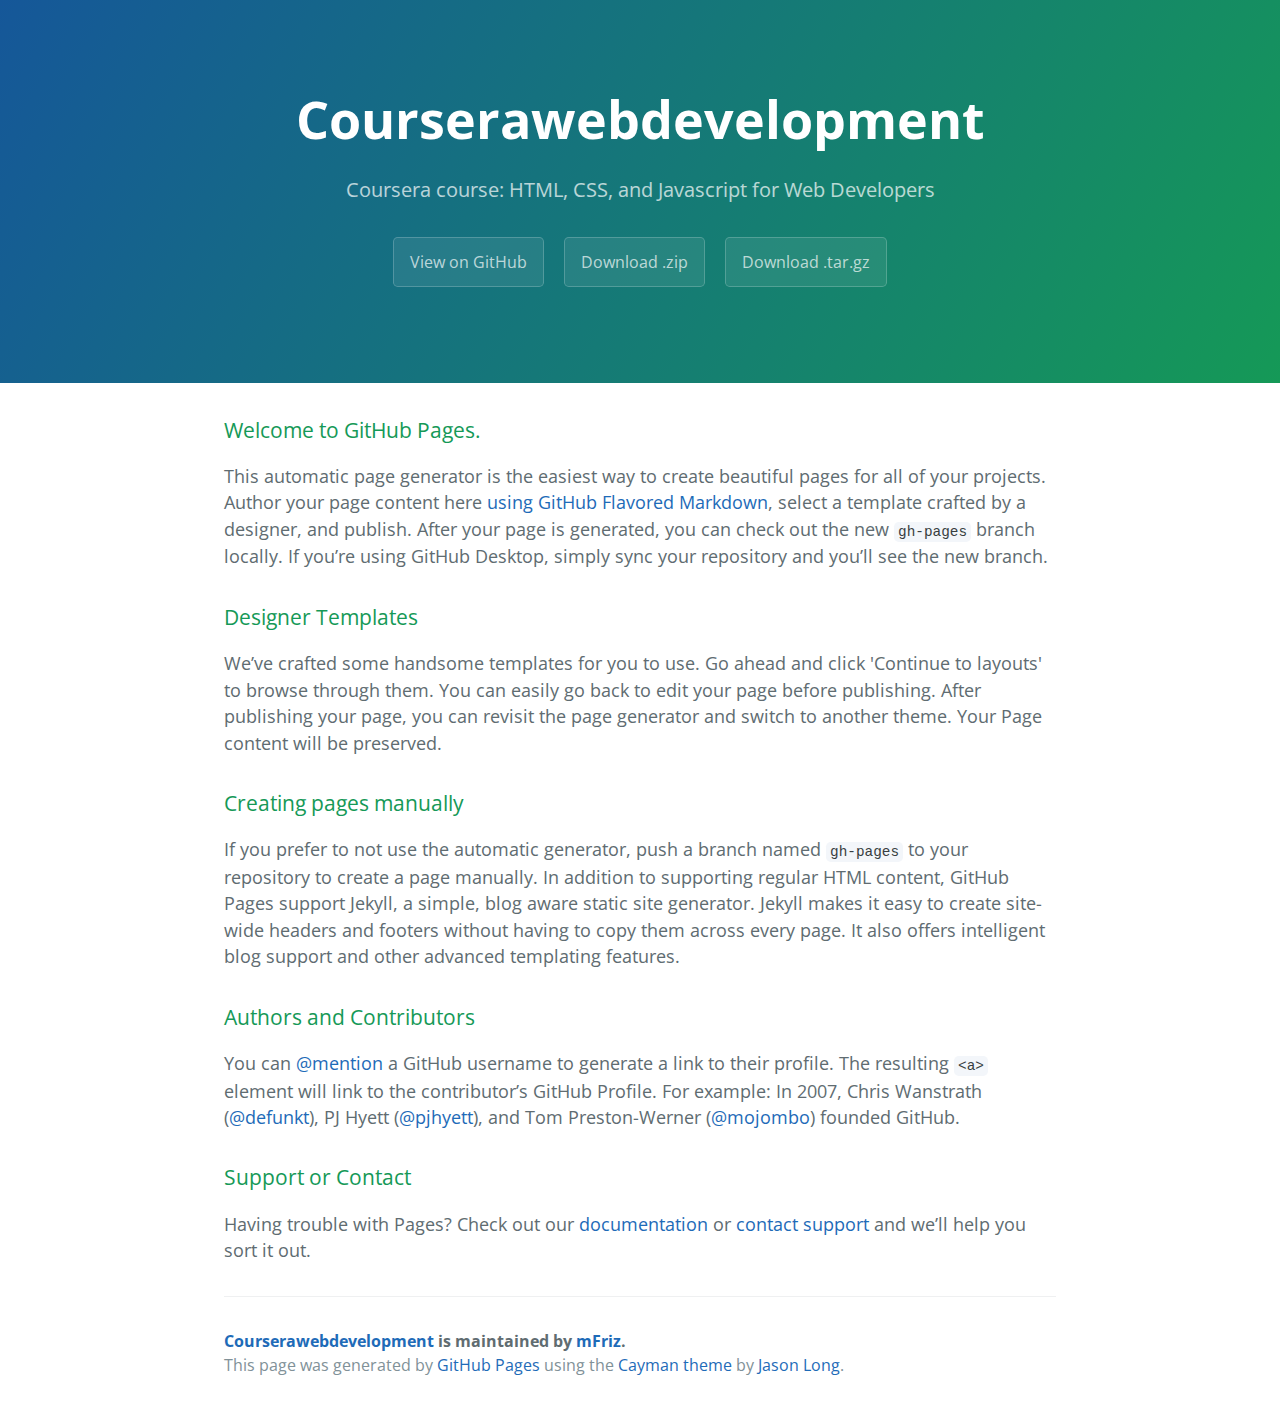
<file: index.html>
<!DOCTYPE html>
<html lang="en-us">
  <head>
    <meta charset="UTF-8">
    <title>Courserawebdevelopment by mFriz</title>
    <meta name="viewport" content="width=device-width, initial-scale=1">
    <link rel="stylesheet" type="text/css" href="stylesheets/normalize.css" media="screen">
    <link href='https://fonts.googleapis.com/css?family=Open+Sans:400,700' rel='stylesheet' type='text/css'>
    <link rel="stylesheet" type="text/css" href="stylesheets/stylesheet.css" media="screen">
    <link rel="stylesheet" type="text/css" href="stylesheets/github-light.css" media="screen">
  </head>
  <body>
    <section class="page-header">
      <h1 class="project-name">Courserawebdevelopment</h1>
      <h2 class="project-tagline">Coursera course: HTML, CSS, and Javascript for Web Developers</h2>
      <a href="https://github.com/mFriz/CourseraWebDevelopment" class="btn">View on GitHub</a>
      <a href="https://github.com/mFriz/CourseraWebDevelopment/zipball/master" class="btn">Download .zip</a>
      <a href="https://github.com/mFriz/CourseraWebDevelopment/tarball/master" class="btn">Download .tar.gz</a>
    </section>

    <section class="main-content">
      <h3>
<a id="welcome-to-github-pages" class="anchor" href="#welcome-to-github-pages" aria-hidden="true"><span aria-hidden="true" class="octicon octicon-link"></span></a>Welcome to GitHub Pages.</h3>

<p>This automatic page generator is the easiest way to create beautiful pages for all of your projects. Author your page content here <a href="https://guides.github.com/features/mastering-markdown/">using GitHub Flavored Markdown</a>, select a template crafted by a designer, and publish. After your page is generated, you can check out the new <code>gh-pages</code> branch locally. If you’re using GitHub Desktop, simply sync your repository and you’ll see the new branch.</p>

<h3>
<a id="designer-templates" class="anchor" href="#designer-templates" aria-hidden="true"><span aria-hidden="true" class="octicon octicon-link"></span></a>Designer Templates</h3>

<p>We’ve crafted some handsome templates for you to use. Go ahead and click 'Continue to layouts' to browse through them. You can easily go back to edit your page before publishing. After publishing your page, you can revisit the page generator and switch to another theme. Your Page content will be preserved.</p>

<h3>
<a id="creating-pages-manually" class="anchor" href="#creating-pages-manually" aria-hidden="true"><span aria-hidden="true" class="octicon octicon-link"></span></a>Creating pages manually</h3>

<p>If you prefer to not use the automatic generator, push a branch named <code>gh-pages</code> to your repository to create a page manually. In addition to supporting regular HTML content, GitHub Pages support Jekyll, a simple, blog aware static site generator. Jekyll makes it easy to create site-wide headers and footers without having to copy them across every page. It also offers intelligent blog support and other advanced templating features.</p>

<h3>
<a id="authors-and-contributors" class="anchor" href="#authors-and-contributors" aria-hidden="true"><span aria-hidden="true" class="octicon octicon-link"></span></a>Authors and Contributors</h3>

<p>You can <a href="https://help.github.com/articles/basic-writing-and-formatting-syntax/#mentioning-users-and-teams" class="user-mention">@mention</a> a GitHub username to generate a link to their profile. The resulting <code>&lt;a&gt;</code> element will link to the contributor’s GitHub Profile. For example: In 2007, Chris Wanstrath (<a href="https://github.com/defunkt" class="user-mention">@defunkt</a>), PJ Hyett (<a href="https://github.com/pjhyett" class="user-mention">@pjhyett</a>), and Tom Preston-Werner (<a href="https://github.com/mojombo" class="user-mention">@mojombo</a>) founded GitHub.</p>

<h3>
<a id="support-or-contact" class="anchor" href="#support-or-contact" aria-hidden="true"><span aria-hidden="true" class="octicon octicon-link"></span></a>Support or Contact</h3>

<p>Having trouble with Pages? Check out our <a href="https://help.github.com/pages">documentation</a> or <a href="https://github.com/contact">contact support</a> and we’ll help you sort it out.</p>

      <footer class="site-footer">
        <span class="site-footer-owner"><a href="https://github.com/mFriz/CourseraWebDevelopment">Courserawebdevelopment</a> is maintained by <a href="https://github.com/mFriz">mFriz</a>.</span>

        <span class="site-footer-credits">This page was generated by <a href="https://pages.github.com">GitHub Pages</a> using the <a href="https://github.com/jasonlong/cayman-theme">Cayman theme</a> by <a href="https://twitter.com/jasonlong">Jason Long</a>.</span>
      </footer>

    </section>

  
  </body>
</html>
</file>
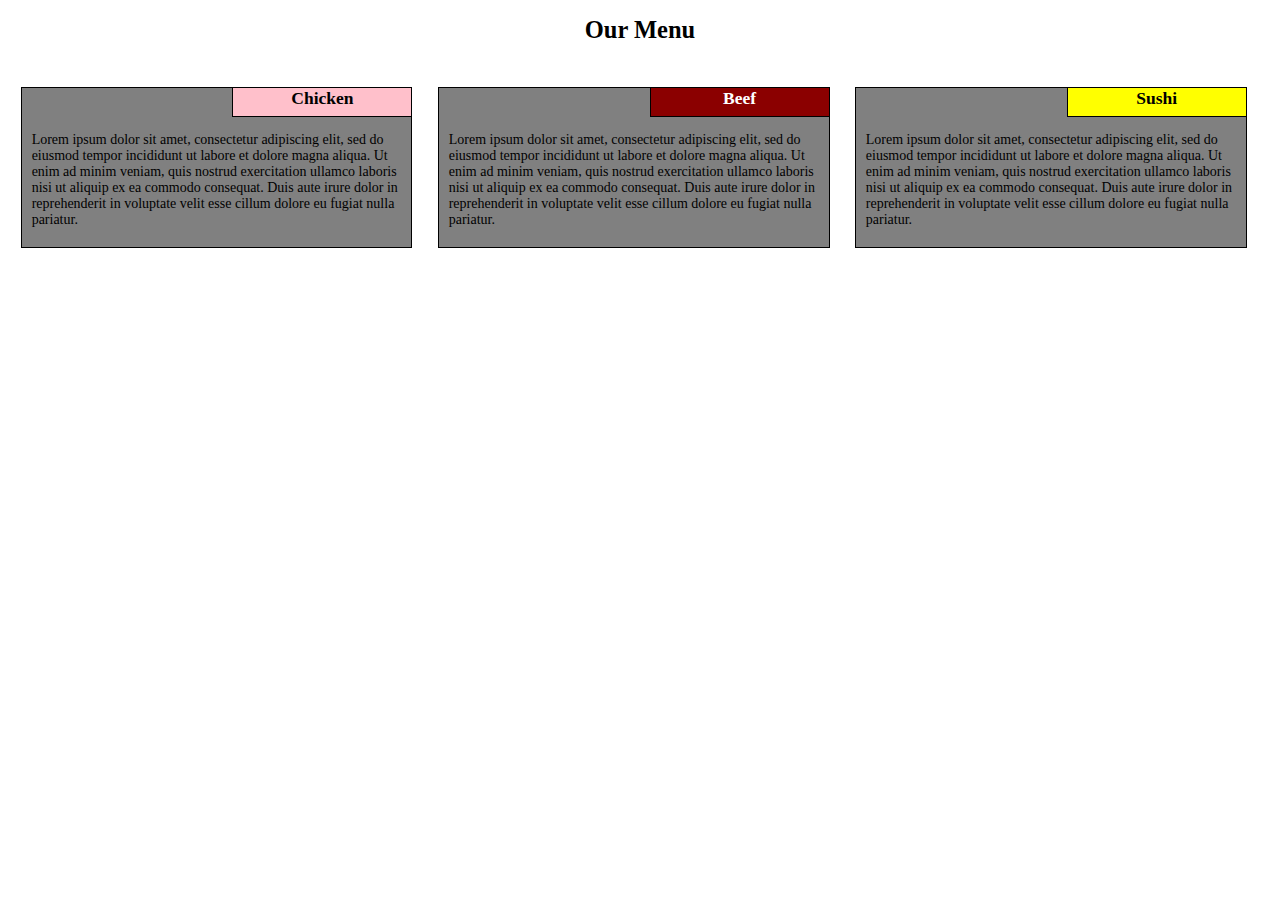
<file: module2-solution/index.html>
<!DOCTYPE html>
<html lang="en-us">
  <head>
    <meta charset="UTF-8">
    <title>Courserawebdevelopment by mFriz</title>
    <meta name="viewport" content="width=device-width, initial-scale=1">
    <link rel="stylesheet" type="text/css" href="stylesheets/module2.css" media="screen">
  </head>
  <body>
    <h1>
    	Our Menu
    </h1>  
	<section id="section1">
		<h2 id="heading1">Chicken</h2>
		<p>
			Lorem ipsum dolor sit amet, consectetur adipiscing elit, sed do eiusmod tempor incididunt ut labore et dolore magna aliqua. Ut enim ad minim veniam, quis nostrud exercitation ullamco laboris nisi ut aliquip ex ea commodo consequat. Duis aute irure dolor in reprehenderit in voluptate velit esse cillum dolore eu fugiat nulla pariatur. 
		</p>
	</section>
	<section id="section2">
		<h2 id="heading2">Beef</h2>
		<p>
			Lorem ipsum dolor sit amet, consectetur adipiscing elit, sed do eiusmod tempor incididunt ut labore et dolore magna aliqua. Ut enim ad minim veniam, quis nostrud exercitation ullamco laboris nisi ut aliquip ex ea commodo consequat. Duis aute irure dolor in reprehenderit in voluptate velit esse cillum dolore eu fugiat nulla pariatur. 
		</p>
	</section id="section3">
	<section>
		<h2 id="heading3">Sushi</h2>
		<p>
			Lorem ipsum dolor sit amet, consectetur adipiscing elit, sed do eiusmod tempor incididunt ut labore et dolore magna aliqua. Ut enim ad minim veniam, quis nostrud exercitation ullamco laboris nisi ut aliquip ex ea commodo consequat. Duis aute irure dolor in reprehenderit in voluptate velit esse cillum dolore eu fugiat nulla pariatur. 
		</p>
	</section>

  </body>
</html>
</file>
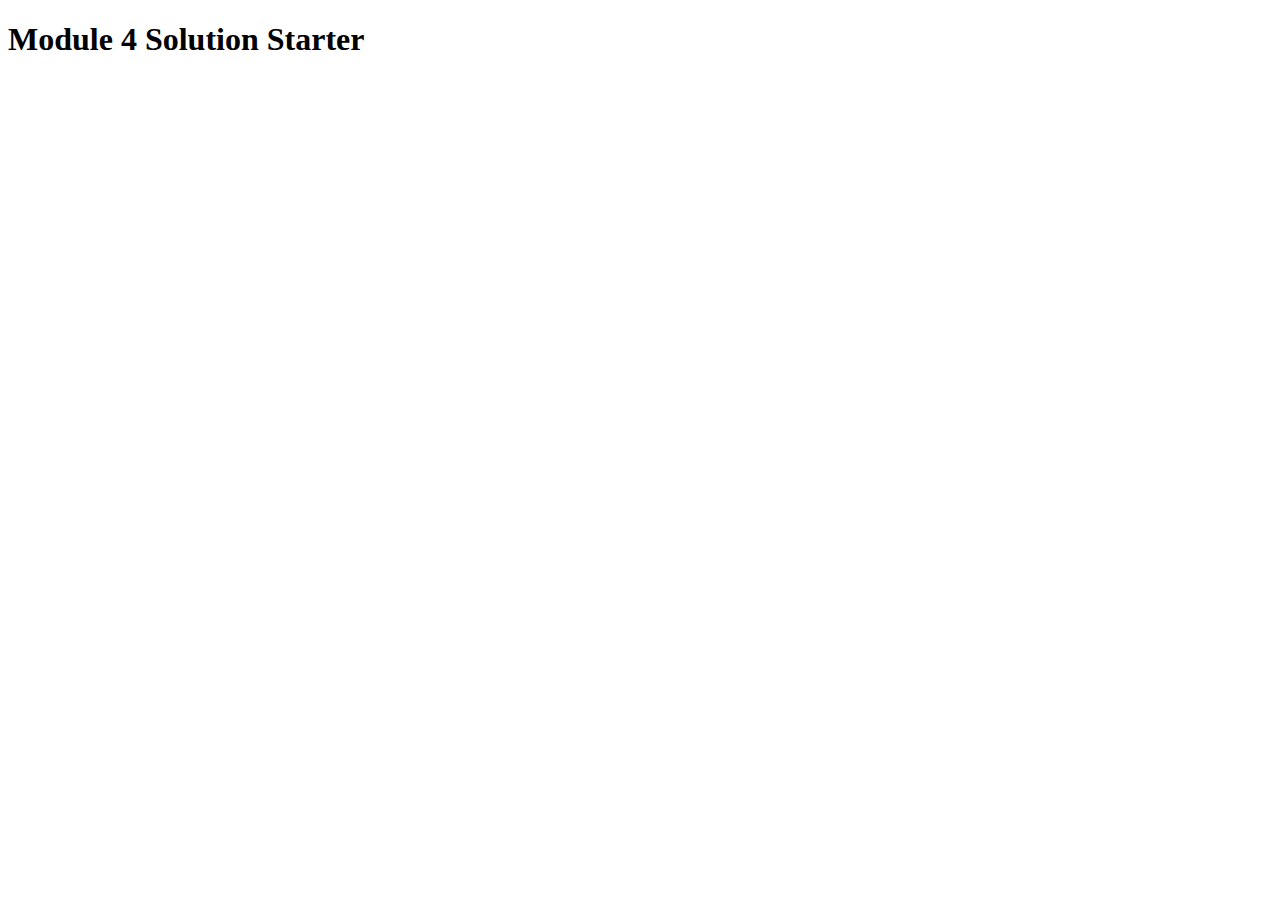
<file: module4-solution/index.html>
<!DOCTYPE html>
<html>
<head>
  <meta charset="utf-8">
  <title>Module 4 Solution Starter</title>
  <script>
    var names = []; // DO NOT REMOVE
  </script>
  <script src="SpeakHello.js"></script>
  <script src="SpeakGoodBye.js"></script>
  <script src="script.js"></script>
</head>
<body>
  <h1>Module 4 Solution Starter</h1>
</body>
</html>
</file>
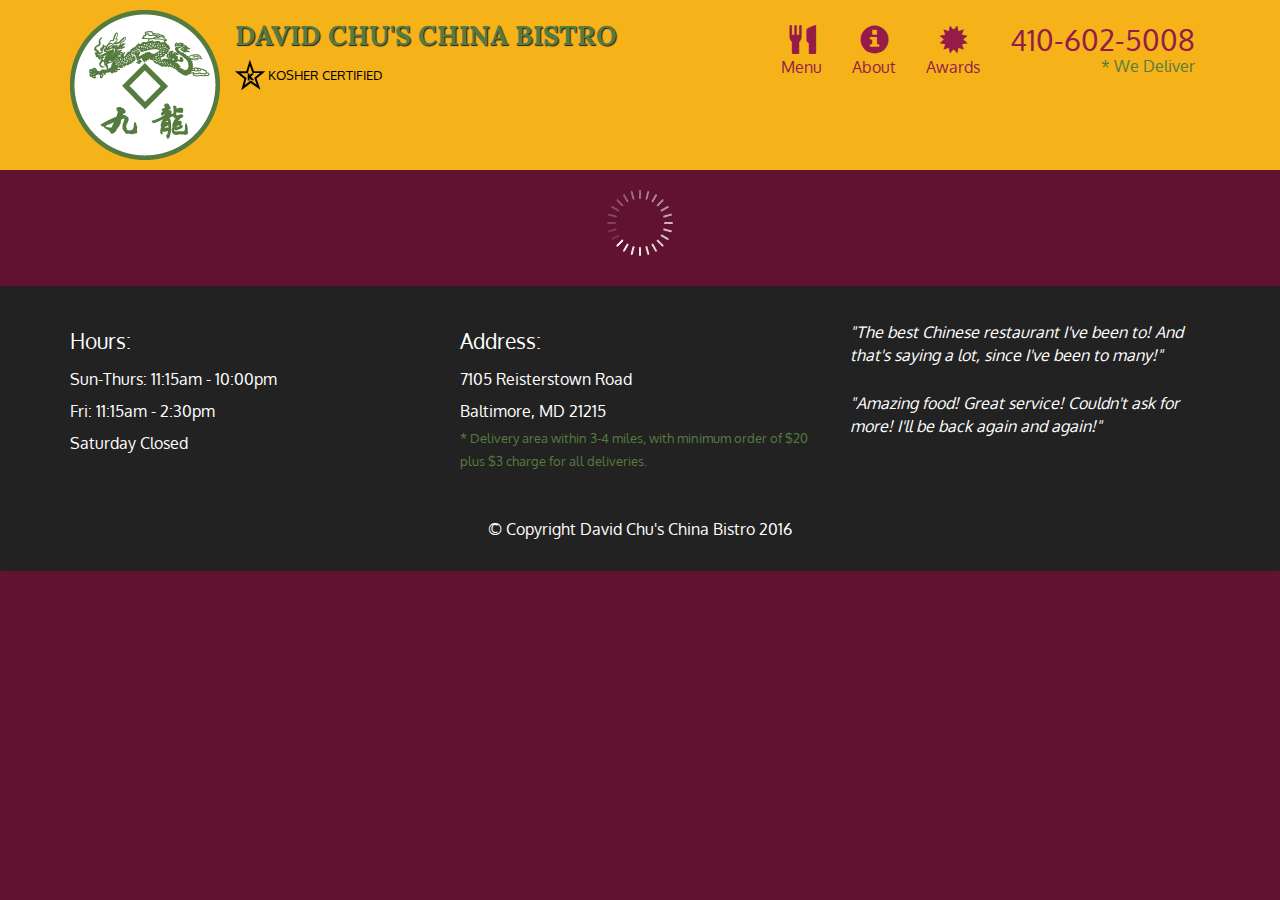
<file: module5-solution/index.html>
<!doctype html>
<html lang="en">
  <head>
    <meta charset="utf-8">
    <meta http-equiv="X-UA-Compatible" content="IE=edge">
    <meta name="viewport" content="width=device-width, initial-scale=1">
    <title>David Chu's China Bistro</title>
    <link rel="stylesheet" href="css/bootstrap.min.css">
    <link rel="stylesheet" href="css/styles.css">
    <link href='https://fonts.googleapis.com/css?family=Oxygen:400,300,700' rel='stylesheet' type='text/css'>
    <link href='https://fonts.googleapis.com/css?family=Lora' rel='stylesheet' type='text/css'>
  </head>
<body>
  <header>
    <nav id="header-nav" class="navbar navbar-default">
      <div class="container">
        <div class="navbar-header">
          <a href="index.html" class="pull-left visible-md visible-lg">
            <div id="logo-img" alt="Logo image"></div>
          </a>

          <div class="navbar-brand">
            <a href="index.html"><h1>David Chu's China Bistro</h1></a>
            <p>
              <img src="images/star-k-logo.png" alt="Kosher certification">
              <span>Kosher Certified</span>
            </p>
          </div>

          <button id="navbarToggle" type="button" class="navbar-toggle collapsed" data-toggle="collapse" data-target="#collapsable-nav" aria-expanded="false">
            <span class="sr-only">Toggle navigation</span>
            <span class="icon-bar"></span>
            <span class="icon-bar"></span>
            <span class="icon-bar"></span>
          </button>
        </div>
        
        <div id="collapsable-nav" class="collapse navbar-collapse">
           <ul id="nav-list" class="nav navbar-nav navbar-right">
            <li id="navHomeButton" class="visible-xs active">
              <a href="index.html">
                <span class="glyphicon glyphicon-home"></span> Home</a>
            </li>
            <li id="navMenuButton">
              <a href="#" onclick="$dc.loadMenuCategories();">
                <span class="glyphicon glyphicon-cutlery"></span><br class="hidden-xs"> Menu</a>
            </li>
            <li>
              <a href="#">
                <span class="glyphicon glyphicon-info-sign"></span><br class="hidden-xs"> About</a>
            </li>
            <li>
              <a href="#">
                <span class="glyphicon glyphicon-certificate"></span><br class="hidden-xs"> Awards</a>
            </li>
            <li id="phone" class="hidden-xs">
              <a href="tel:410-602-5008">
                <span>410-602-5008</span></a><div>* We Deliver</div>
            </li>
          </ul><!-- #nav-list -->
        </div><!-- .collapse .navbar-collapse -->
      </div><!-- .container -->
    </nav><!-- #header-nav -->
  </header>

  <div id="call-btn" class="visible-xs">
    <a class="btn" href="tel:410-602-5008">
    <span class="glyphicon glyphicon-earphone"></span>
    410-602-5008
    </a>
  </div>
  <div id="xs-deliver" class="text-center visible-xs">* We Deliver</div>

  <div id="main-content" class="container"></div>

  <footer class="panel-footer">
    <div class="container">
      <div class="row">
        <section id="hours" class="col-sm-4">
          <span>Hours:</span><br>
          Sun-Thurs: 11:15am - 10:00pm<br>
          Fri: 11:15am - 2:30pm<br>
          Saturday Closed
          <hr class="visible-xs">
        </section>
        <section id="address" class="col-sm-4">
          <span>Address:</span><br>
          7105 Reisterstown Road<br>
          Baltimore, MD 21215
          <p>* Delivery area within 3-4 miles, with minimum order of $20 plus $3 charge for all deliveries.</p>
          <hr class="visible-xs">
        </section>
        <section id="testimonials" class="col-sm-4">
          <p>"The best Chinese restaurant I've been to! And that's saying a lot, since I've been to many!"</p>
          <p>"Amazing food! Great service! Couldn't ask for more! I'll be back again and again!"</p>
        </section>
      </div>
      <div class="text-center">&copy; Copyright David Chu's China Bistro 2016</div>
    </div>
  </footer>

  <!-- jQuery (Bootstrap JS plugins depend on it) -->
  <script src="js/jquery-2.1.4.min.js"></script>
  <script src="js/bootstrap.min.js"></script>
  <script src="js/ajax-utils.js"></script>
  <script src="js/script.js"></script>
</body>
</html>
</file>
<file: stylesheets/stylesheet.css>
* {
  box-sizing: border-box; }

body {
  padding: 0;
  margin: 0;
  font-family: "Open Sans", "Helvetica Neue", Helvetica, Arial, sans-serif;
  font-size: 16px;
  line-height: 1.5;
  color: #606c71; }

a {
  color: #1e6bb8;
  text-decoration: none; }
  a:hover {
    text-decoration: underline; }

.btn {
  display: inline-block;
  margin-bottom: 1rem;
  color: rgba(255, 255, 255, 0.7);
  background-color: rgba(255, 255, 255, 0.08);
  border-color: rgba(255, 255, 255, 0.2);
  border-style: solid;
  border-width: 1px;
  border-radius: 0.3rem;
  transition: color 0.2s, background-color 0.2s, border-color 0.2s; }
  .btn + .btn {
    margin-left: 1rem; }

.btn:hover {
  color: rgba(255, 255, 255, 0.8);
  text-decoration: none;
  background-color: rgba(255, 255, 255, 0.2);
  border-color: rgba(255, 255, 255, 0.3); }

@media screen and (min-width: 64em) {
  .btn {
    padding: 0.75rem 1rem; } }

@media screen and (min-width: 42em) and (max-width: 64em) {
  .btn {
    padding: 0.6rem 0.9rem;
    font-size: 0.9rem; } }

@media screen and (max-width: 42em) {
  .btn {
    display: block;
    width: 100%;
    padding: 0.75rem;
    font-size: 0.9rem; }
    .btn + .btn {
      margin-top: 1rem;
      margin-left: 0; } }

.page-header {
  color: #fff;
  text-align: center;
  background-color: #159957;
  background-image: linear-gradient(120deg, #155799, #159957); }

@media screen and (min-width: 64em) {
  .page-header {
    padding: 5rem 6rem; } }

@media screen and (min-width: 42em) and (max-width: 64em) {
  .page-header {
    padding: 3rem 4rem; } }

@media screen and (max-width: 42em) {
  .page-header {
    padding: 2rem 1rem; } }

.project-name {
  margin-top: 0;
  margin-bottom: 0.1rem; }

@media screen and (min-width: 64em) {
  .project-name {
    font-size: 3.25rem; } }

@media screen and (min-width: 42em) and (max-width: 64em) {
  .project-name {
    font-size: 2.25rem; } }

@media screen and (max-width: 42em) {
  .project-name {
    font-size: 1.75rem; } }

.project-tagline {
  margin-bottom: 2rem;
  font-weight: normal;
  opacity: 0.7; }

@media screen and (min-width: 64em) {
  .project-tagline {
    font-size: 1.25rem; } }

@media screen and (min-width: 42em) and (max-width: 64em) {
  .project-tagline {
    font-size: 1.15rem; } }

@media screen and (max-width: 42em) {
  .project-tagline {
    font-size: 1rem; } }

.main-content :first-child {
  margin-top: 0; }
.main-content img {
  max-width: 100%; }
.main-content h1, .main-content h2, .main-content h3, .main-content h4, .main-content h5, .main-content h6 {
  margin-top: 2rem;
  margin-bottom: 1rem;
  font-weight: normal;
  color: #159957; }
.main-content p {
  margin-bottom: 1em; }
.main-content code {
  padding: 2px 4px;
  font-family: Consolas, "Liberation Mono", Menlo, Courier, monospace;
  font-size: 0.9rem;
  color: #383e41;
  background-color: #f3f6fa;
  border-radius: 0.3rem; }
.main-content pre {
  padding: 0.8rem;
  margin-top: 0;
  margin-bottom: 1rem;
  font: 1rem Consolas, "Liberation Mono", Menlo, Courier, monospace;
  color: #567482;
  word-wrap: normal;
  background-color: #f3f6fa;
  border: solid 1px #dce6f0;
  border-radius: 0.3rem; }
  .main-content pre > code {
    padding: 0;
    margin: 0;
    font-size: 0.9rem;
    color: #567482;
    word-break: normal;
    white-space: pre;
    background: transparent;
    border: 0; }
.main-content .highlight {
  margin-bottom: 1rem; }
  .main-content .highlight pre {
    margin-bottom: 0;
    word-break: normal; }
.main-content .highlight pre, .main-content pre {
  padding: 0.8rem;
  overflow: auto;
  font-size: 0.9rem;
  line-height: 1.45;
  border-radius: 0.3rem; }
.main-content pre code, .main-content pre tt {
  display: inline;
  max-width: initial;
  padding: 0;
  margin: 0;
  overflow: initial;
  line-height: inherit;
  word-wrap: normal;
  background-color: transparent;
  border: 0; }
  .main-content pre code:before, .main-content pre code:after, .main-content pre tt:before, .main-content pre tt:after {
    content: normal; }
.main-content ul, .main-content ol {
  margin-top: 0; }
.main-content blockquote {
  padding: 0 1rem;
  margin-left: 0;
  color: #819198;
  border-left: 0.3rem solid #dce6f0; }
  .main-content blockquote > :first-child {
    margin-top: 0; }
  .main-content blockquote > :last-child {
    margin-bottom: 0; }
.main-content table {
  display: block;
  width: 100%;
  overflow: auto;
  word-break: normal;
  word-break: keep-all; }
  .main-content table th {
    font-weight: bold; }
  .main-content table th, .main-content table td {
    padding: 0.5rem 1rem;
    border: 1px solid #e9ebec; }
.main-content dl {
  padding: 0; }
  .main-content dl dt {
    padding: 0;
    margin-top: 1rem;
    font-size: 1rem;
    font-weight: bold; }
  .main-content dl dd {
    padding: 0;
    margin-bottom: 1rem; }
.main-content hr {
  height: 2px;
  padding: 0;
  margin: 1rem 0;
  background-color: #eff0f1;
  border: 0; }

@media screen and (min-width: 64em) {
  .main-content {
    max-width: 64rem;
    padding: 2rem 6rem;
    margin: 0 auto;
    font-size: 1.1rem; } }

@media screen and (min-width: 42em) and (max-width: 64em) {
  .main-content {
    padding: 2rem 4rem;
    font-size: 1.1rem; } }

@media screen and (max-width: 42em) {
  .main-content {
    padding: 2rem 1rem;
    font-size: 1rem; } }

.site-footer {
  padding-top: 2rem;
  margin-top: 2rem;
  border-top: solid 1px #eff0f1; }

.site-footer-owner {
  display: block;
  font-weight: bold; }

.site-footer-credits {
  color: #819198; }

@media screen and (min-width: 64em) {
  .site-footer {
    font-size: 1rem; } }

@media screen and (min-width: 42em) and (max-width: 64em) {
  .site-footer {
    font-size: 1rem; } }

@media screen and (max-width: 42em) {
  .site-footer {
    font-size: 0.9rem; } }
</file>
<file: stylesheets/github-light.css>
/*
The MIT License (MIT)

Copyright (c) 2015 GitHub, Inc.

Permission is hereby granted, free of charge, to any person obtaining a copy
of this software and associated documentation files (the "Software"), to deal
in the Software without restriction, including without limitation the rights
to use, copy, modify, merge, publish, distribute, sublicense, and/or sell
copies of the Software, and to permit persons to whom the Software is
furnished to do so, subject to the following conditions:

The above copyright notice and this permission notice shall be included in all
copies or substantial portions of the Software.

THE SOFTWARE IS PROVIDED "AS IS", WITHOUT WARRANTY OF ANY KIND, EXPRESS OR
IMPLIED, INCLUDING BUT NOT LIMITED TO THE WARRANTIES OF MERCHANTABILITY,
FITNESS FOR A PARTICULAR PURPOSE AND NONINFRINGEMENT. IN NO EVENT SHALL THE
AUTHORS OR COPYRIGHT HOLDERS BE LIABLE FOR ANY CLAIM, DAMAGES OR OTHER
LIABILITY, WHETHER IN AN ACTION OF CONTRACT, TORT OR OTHERWISE, ARISING FROM,
OUT OF OR IN CONNECTION WITH THE SOFTWARE OR THE USE OR OTHER DEALINGS IN THE
SOFTWARE.

*/

.pl-c /* comment */ {
  color: #969896;
}

.pl-c1      /* constant, markup.raw, meta.diff.header, meta.module-reference, meta.property-name, support, support.constant, support.variable, variable.other.constant */,
.pl-s .pl-v /* string variable */ {
  color: #0086b3;
}

.pl-e  /* entity */,
.pl-en /* entity.name */ {
  color: #795da3;
}

.pl-s .pl-s1 /* string source */,
.pl-smi      /* storage.modifier.import, storage.modifier.package, storage.type.java, variable.other, variable.parameter.function */ {
  color: #333;
}

.pl-ent /* entity.name.tag */ {
  color: #63a35c;
}

.pl-k /* keyword, storage, storage.type */ {
  color: #a71d5d;
}

.pl-pds              /* punctuation.definition.string, string.regexp.character-class */,
.pl-s                /* string */,
.pl-s .pl-pse .pl-s1 /* string punctuation.section.embedded source */,
.pl-sr               /* string.regexp */,
.pl-sr .pl-cce       /* string.regexp constant.character.escape */,
.pl-sr .pl-sra       /* string.regexp string.regexp.arbitrary-repitition */,
.pl-sr .pl-sre       /* string.regexp source.ruby.embedded */ {
  color: #183691;
}

.pl-v /* variable */ {
  color: #ed6a43;
}

.pl-id /* invalid.deprecated */ {
  color: #b52a1d;
}

.pl-ii /* invalid.illegal */ {
  background-color: #b52a1d;
  color: #f8f8f8;
}

.pl-sr .pl-cce /* string.regexp constant.character.escape */ {
  color: #63a35c;
  font-weight: bold;
}

.pl-ml /* markup.list */ {
  color: #693a17;
}

.pl-mh        /* markup.heading */,
.pl-mh .pl-en /* markup.heading entity.name */,
.pl-ms        /* meta.separator */ {
  color: #1d3e81;
  font-weight: bold;
}

.pl-mq /* markup.quote */ {
  color: #008080;
}

.pl-mi /* markup.italic */ {
  color: #333;
  font-style: italic;
}

.pl-mb /* markup.bold */ {
  color: #333;
  font-weight: bold;
}

.pl-md /* markup.deleted, meta.diff.header.from-file */ {
  background-color: #ffecec;
  color: #bd2c00;
}

.pl-mi1 /* markup.inserted, meta.diff.header.to-file */ {
  background-color: #eaffea;
  color: #55a532;
}

.pl-mdr /* meta.diff.range */ {
  color: #795da3;
  font-weight: bold;
}

.pl-mo /* meta.output */ {
  color: #1d3e81;
}
</file>
<file: module2-solution/stylesheets/module2.css>
* {
	font-family: "Verdana";
	box-sizing: border-box; 
	font-size: 14px
}

h1 {
	text-align: center;
	font-size: 1.75em;
	margin-bottom: 30px;
}

section {
	background: grey;
	border: black solid 1px;
	position: relative;
	float: left;
	margin: 1%;
	padding: 0px
}

h2 {
	border: black solid 1px;
	text-align: center;
	font-size: 1.25em;
	position: absolute;
	top: -1px;
	right: -1px;
	width: 180px;
	height: 30px;
	margin: 0px
}

p {
	padding: 30px 10px 5px 10px;
}


#heading1 {
	background-color: pink
}
#heading2 {
	background-color: darkred;
	color: white;
}
#heading3 {
	background-color: yellow
}

/* large devices */
@media (min-width: 992px) {
	section {
		width: 31%;
	}
}

/* medium devices */
@media (min-width: 768px) and (max-width: 991px) {
	#section1, #section2 {
		width: 48%;
	}
}

/* small devices */
@media (max-width: 767px) {
	section {
		margin: 9px
	}
}
</file>
<file: module5-solution/css/styles.css>
body {
  font-size: 16px;
  color: #fff;
  background-color: #61122f;
  font-family: 'Oxygen', sans-serif;
}

/** HEADER **/
#header-nav {
  background-color: #f6b319;
  border-radius: 0;
  border: 0;
}

#logo-img {
  background: url('../images/restaurant-logo_large.png') no-repeat;
  width: 150px;
  height: 150px;
  margin: 10px 15px 10px 0;
}

.navbar-brand {
  padding-top: 25px;
}
.navbar-brand h1 { /* Restaurant name */
  font-family: 'Lora', serif;
  color: #557c3e;
  font-size: 1.5em;
  text-transform: uppercase;
  font-weight: bold;
  text-shadow: 1px 1px 1px #222;
  margin-top: 0;
  margin-bottom: 0;
  line-height: .75;
}
.navbar-brand a:hover, .navbar-brand a:focus {
  text-decoration: none;
}
.navbar-brand p { /* Kosher cert */
  color: #000;
  text-transform: uppercase;
  font-size: .7em;
  margin-top: 15px;
}
.navbar-brand p span { /* Star-K */
  vertical-align: middle;
}

#nav-list {
  margin-top: 10px;
}
#nav-list a {
  color: #951C49;
  text-align: center;
}
#nav-list a:hover {
  background: #E7E7E7;
}
#nav-list a span {
  font-size: 1.8em;
}

#phone {
  margin-top: 5px;
}
#phone a { /* Phone number */
  text-align: right;
  padding-bottom: 0;
}
#phone div { /* We Deliver */
  color: #557c3e;
  text-align: right;
  padding-right: 15px;
}

.navbar-header button.navbar-toggle, .navbar-header .icon-bar {
  border: 1px solid #61122f;
}
.navbar-header button.navbar-toggle {
  clear: both;
  margin-top: -30px;
}
/* END HEADER */

/* FOOTER */
.panel-footer {
  margin-top: 30px;
  padding-top: 35px;
  padding-bottom: 30px;
  background-color: #222;
  border-top: 0;
}
.panel-footer div.row {
  margin-bottom: 35px;
}
#hours, #address {
  line-height: 2;
}
#hours > span, #address > span {
  font-size: 1.3em;
}
#address p {
  color: #557c3e;
  font-size: .8em;
  line-height: 1.8;
}
#testimonials {
  font-style: italic;
}
#testimonials p:nth-child(2) {
  margin-top: 25px;
}
/* END FOOTER */



/* HOME PAGE */
.container .jumbotron {
  box-shadow: 0 0 50px #3F0C1F;
  border: 2px solid #3F0C1F;
}

#menu-tile, #specials-tile, #map-tile {
  height: 250px;
  width: 100%;
  margin-bottom: 15px;
  position: relative;
  border: 2px solid #3F0C1F;
  overflow: hidden;
}
#menu-tile:hover, #specials-tile:hover, #map-tile:hover {
  box-shadow: 0 1px 5px 1px #cccccc;
}
#menu-tile {
  background: url('../images/menu-tile.jpg') no-repeat;
  background-position: center;
}
#specials-tile {
  background: url('../images/specials-tile.jpg') no-repeat;
  background-position: center;
}
#menu-tile span, #specials-tile span, #map-tile span {
  position: absolute;
  bottom: 0;
  right: 0;
  width: 100%;
  text-align: center;
  font-size: 1.6em;
  text-transform: uppercase;
  background-color: #000;
  color: #fff;
  opacity: .8;
}
/* END HOME PAGE */

/* MENU CATEGORIES PAGE */
.category-tile { 
  position: relative;
  border: 2px solid #3F0C1F;
  overflow: hidden;
  width: 200px;
  height: 200px;
  margin: 0 auto 15px;
}
.category-tile span {
  position: absolute;
  bottom: 0;
  right: 0;
  width: 100%;
  text-align: center;
  font-size: 1.2em;
  text-transform: uppercase;
  background-color: #000;
  color: #fff;
  opacity: .8;
}
.category-tile:hover {
  box-shadow: 0 1px 5px 1px #cccccc;
}

#menu-categories-title + div {
  margin-bottom: 50px;
}
/* END MENU CATEGORIES PAGE */

/* SINGLE CATEGORY PAGE */
.menu-item-tile {
  margin-bottom: 25px;
}
.menu-item-tile hr {
  width: 80%;
}
.menu-item-tile .menu-item-price {
  font-size: 1.1em;
  text-align: right;
  margin-top: -15px;
  margin-right: -15px;
}
.menu-item-tile .menu-item-price span {
  font-size: .6em;
}
.menu-item-photo {
  position: relative;
  border: 2px solid #3F0C1F; 
  overflow: hidden;
  padding: 0;
  margin-right: -15px;
  margin-left: auto;
  margin-bottom: 20px;
  max-width: 250px;
}
.menu-item-photo div {
  position: absolute;
  bottom: 0;
  right: 0;
  width: 80px;
  background-color: #557c3e;
  text-align: center;
}
.menu-item-description {
  padding-right: 30px;
}
h3.menu-item-title {
  margin: 0 0 10px;
}
.menu-item-details {
  font-size: .9em;
  font-style: italic;
}
/* END SINGLE CATEGORY PAGE */


/********** Large devices only **********/
@media (min-width: 1200px) {
  .container .jumbotron {
    background: url('../images/jumbotron_1200.jpg') no-repeat;
    height: 675px;
  }
}

/********** Medium devices only **********/
@media (min-width: 992px) and (max-width: 1199px) {
  /* Header */
  #logo-img {
    background: url('../images/restaurant-logo_medium.png') no-repeat;
    width: 100px;
    height: 100px;
    margin: 5px 5px 5px 0;
  }
  /* End Header */

  /* Home Page */
  .container .jumbotron {
    background: url('../images/jumbotron_992.jpg') no-repeat;
    height: 558px;
  }
  /* End Home Page */
}

/********** Small devices only **********/
@media (min-width: 768px) and (max-width: 991px) {
  /* Home Page */
  .container .jumbotron {
    background: url('../images/jumbotron_768.jpg') no-repeat;
    height: 432px;
  }
  /* End Home Page */
}

/********** Extra small devices only **********/
@media (max-width: 767px) {
  /* Header */
  .navbar-brand {
    padding-top: 10px;
    height: 80px;
  }
  .navbar-brand h1 { /* Restaurant name */
    padding-top: 10px;
    font-size: 5vw; /* 1vw = 1% of viewport width */
  }
  .navbar-brand p { /* Kosher cert */
    font-size: .6em;
    margin-top: 12px;
  }
  .navbar-brand p img { /* Star-K */
    height: 20px;
  }

  #collapsable-nav a { /* Collapsed nav menu text */
    font-size: 1.2em;
  }
  #collapsable-nav a span { /* Collapsed nav menu glyph */
    font-size: 1em;
    margin-right: 5px;
  }

  #call-btn > a {
    font-size: 1.5em;
    display: block;
    margin: 0 20px;
    padding: 10px;
    border: 2px solid #fff;
    background-color: #f6b319;
    color: #951c49;
  }
  #xs-deliver {
    margin-top: 5px;
    font-size: .7em;
    letter-spacing: .1em;
    text-transform: uppercase;
  }
  /* End Header */

  /* Footer */
  .panel-footer section {
    margin-bottom: 30px;
    text-align: center;
  }
  .panel-footer section:nth-child(3) {
    margin-bottom: 0; /* margin already exists on the whole row */
  }
  .panel-footer section hr {
    width: 50%;
  }
  /* End Footer */

  /* Home Page */
  .container .jumbotron {
    margin-top: 30px;
    padding: 0;
  }
  #menu-tile, #specials-tile {
    width: 360px;
    margin: 0 auto 15px;
  }

  .menu-item-photo {
    margin-right: auto;
  }
  .menu-item-tile .menu-item-price {
    text-align: center;
  }
  .menu-item-description {
    text-align: center;;
  }
}


/********** Super extra small devices Only :-) (e.g., iPhone 4) **********/
@media (max-width: 479px) {
  /* Header */
  .navbar-brand h1 { /* Restaurant name */
    padding-top: 5px;
    font-size: 6vw;
  }
  /* End Header */
  
  /* Home page */
  #menu-tile, #specials-tile {
    width: 280px;
    margin: 0 auto 15px;
  }

  .col-xxs-12 {
    position: relative;
    min-height: 1px;
    padding-right: 15px;
    padding-left: 15px;
    float: left;
    width: 100%;
  }
}
</file>
